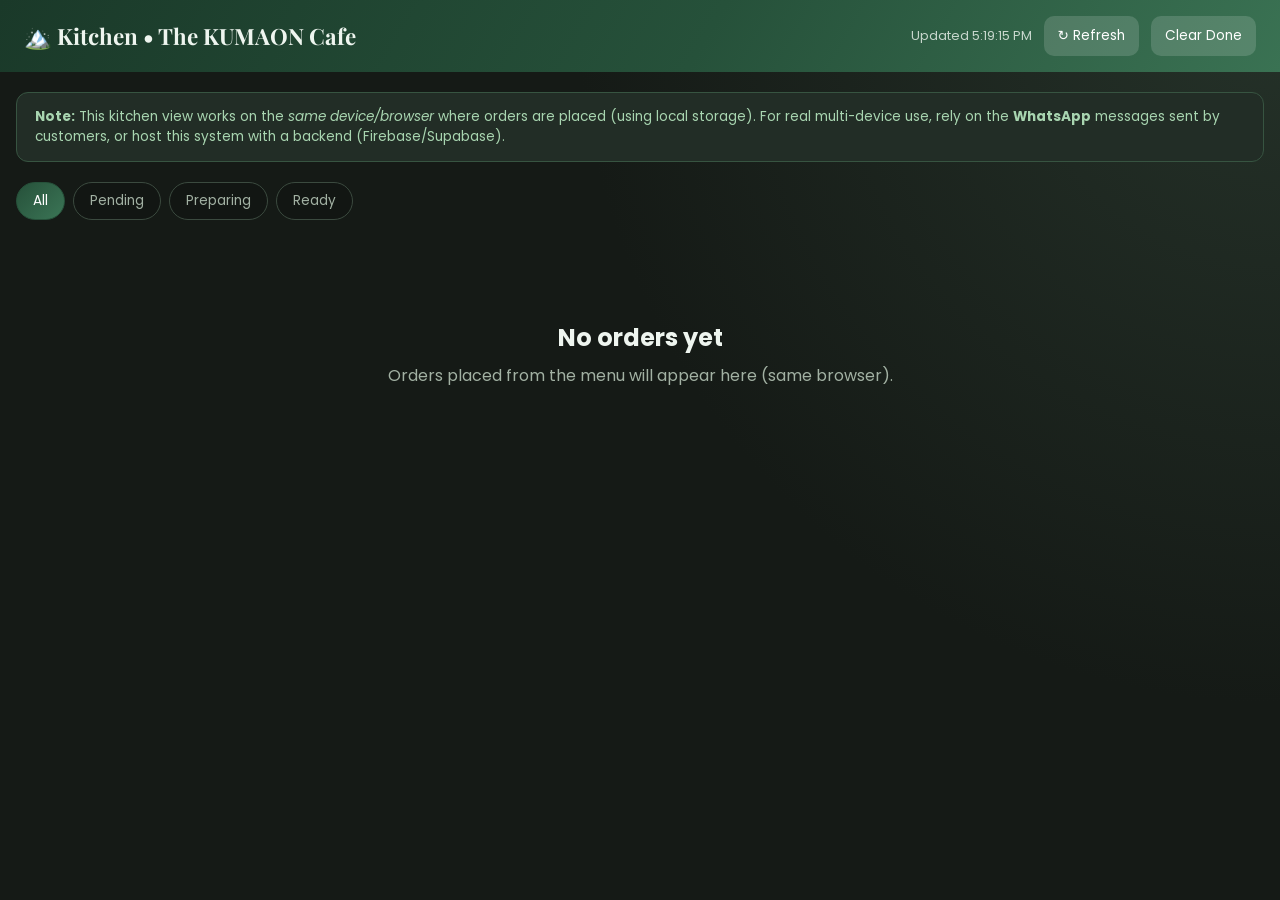
<file: kitchen.html>
<!DOCTYPE html>
<html lang="en">
<head>
  <meta charset="UTF-8" />
  <meta name="viewport" content="width=device-width, initial-scale=1.0" />
  <title>Kitchen Display | The KUMAON Cafe</title>
  <link href="https://fonts.googleapis.com/css2?family=Playfair+Display:wght@600;700&family=Poppins:wght@400;500;600;700&display=swap" rel="stylesheet" />
  <style>
    :root {
      --primary: #26513a;
      --accent: #d4742f;
      --bg: #151a16;
      --card: #1f2721;
      --text: #eef5ef;
      --muted: #a2b1a3;
      --pending: #f1b81c;
      --preparing: #5396ff;
      --ready: #2fd06d;
      --line: #2f3c33;
    }
    * { margin: 0; padding: 0; box-sizing: border-box; }
    body {
      font-family: 'Poppins', system-ui, sans-serif;
      background: radial-gradient(circle at top right, #253229 0%, transparent 45%), var(--bg);
      color: var(--text);
      min-height: 100vh;
      overflow-x: hidden;
    }
    header {
      background: linear-gradient(120deg, #1a3929 0%, var(--primary) 55%, #3a7253 100%);
      padding: 16px 24px;
      display: flex;
      align-items: center;
      justify-content: space-between;
      gap: 12px;
      flex-wrap: wrap;
      position: sticky;
      top: 0;
      z-index: 10;
    }
    header h1 {
      font-family: 'Playfair Display', serif;
      font-size: 1.4rem;
    }
    .header-actions {
      display: flex;
      gap: 12px;
      align-items: center;
      flex-wrap: wrap;
    }
    .refresh-btn, .clear-btn {
      background: rgba(255,255,255,0.15);
      border: none;
      color: white;
      padding: 8px 14px;
      min-height: 40px;
      border-radius: 10px;
      cursor: pointer;
      font-family: inherit;
      font-size: 0.85rem;
      transition: background 0.2s ease, transform 0.2s ease;
    }
    .refresh-btn:hover, .clear-btn:hover { background: rgba(255,255,255,0.25); transform: translateY(-1px); }
    .status {
      font-size: 0.8rem;
      opacity: 0.8;
    }
    .container {
      max-width: 1200px;
      margin: 0 auto;
      padding: 20px 16px;
    }
    .empty {
      text-align: center;
      padding: 80px 20px;
      color: var(--muted);
    }
    .empty h2 { margin-bottom: 8px; color: var(--text); }
    .orders-grid {
      display: grid;
      grid-template-columns: repeat(auto-fill, minmax(280px, 1fr));
      gap: 16px;
    }
    .order-card {
      background: var(--card);
      border-radius: 18px;
      padding: 18px;
      border-left: 5px solid var(--pending);
      animation: fadeIn 0.3s ease;
      border: 1px solid var(--line);
      box-shadow: 0 12px 28px rgba(0, 0, 0, 0.18);
      transition: transform 0.2s ease, box-shadow 0.2s ease;
    }
    .order-card:hover { transform: translateY(-2px); box-shadow: 0 16px 34px rgba(0, 0, 0, 0.24); }
    .order-card.preparing { border-left-color: var(--preparing); }
    .order-card.ready { border-left-color: var(--ready); }
    .order-card.completed { opacity: 0.5; }
    @keyframes fadeIn {
      from { opacity: 0; transform: translateY(10px); }
      to { opacity: 1; transform: translateY(0); }
    }
    .order-header {
      display: flex;
      justify-content: space-between;
      align-items: flex-start;
      margin-bottom: 12px;
    }
    .order-id {
      font-weight: 700;
      font-size: 1.1rem;
    }
    .order-meta {
      font-size: 0.8rem;
      color: var(--muted);
    }
    .table-badge {
      background: var(--accent);
      color: white;
      font-weight: 700;
      padding: 4px 12px;
      border-radius: 8px;
      font-size: 0.95rem;
    }
    .items-list {
      margin: 12px 0;
      font-size: 0.95rem;
    }
    .items-list li {
      list-style: none;
      padding: 4px 0;
      display: flex;
      justify-content: space-between;
    }
    .items-list .qty {
      font-weight: 600;
      color: var(--accent);
      margin-right: 8px;
    }
    .notes {
      background: #2a342d;
      padding: 8px 12px;
      border-radius: 8px;
      font-size: 0.85rem;
      margin: 10px 0;
      color: #ffd54f;
    }
    .order-total {
      font-weight: 700;
      font-size: 1.15rem;
      margin: 12px 0;
      color: #4ade80;
    }
    .order-actions {
      display: flex;
      gap: 8px;
      flex-wrap: wrap;
    }
    .action-btn {
      flex: 1;
      min-width: 90px;
      padding: 10px;
      border: none;
      border-radius: 11px;
      font-weight: 600;
      font-size: 0.85rem;
      cursor: pointer;
      font-family: inherit;
      transition: opacity 0.2s, transform 0.2s;
    }
    .action-btn:hover { opacity: 0.9; transform: translateY(-1px); }
    .btn-prepare { background: var(--preparing); color: white; }
    .btn-ready { background: var(--ready); color: white; }
    .btn-done { background: #555; color: white; }
    .btn-delete { background: #7f1d1d; color: white; }
    .filters {
      display: flex;
      gap: 8px;
      margin-bottom: 20px;
      flex-wrap: wrap;
    }
    .filter-btn {
      padding: 8px 16px;
      border-radius: 20px;
      border: 1px solid #3b4a3f;
      background: rgba(0,0,0,0.15);
      color: var(--muted);
      cursor: pointer;
      font-family: inherit;
      font-size: 0.85rem;
    }
    .filter-btn.active {
      background: linear-gradient(135deg, var(--primary) 0%, #3b7556 100%);
      color: white;
      border-color: var(--primary);
    }
    .note-banner {
      background: #222d26;
      border: 1px solid #375441;
      border-radius: 12px;
      padding: 14px 18px;
      margin-bottom: 20px;
      font-size: 0.85rem;
      color: #a8d5b0;
    }
    @media (max-width: 480px) {
      header {
        padding: 12px 14px;
      }
      header h1 {
        font-size: 1.1rem;
      }
      .header-actions {
        width: 100%;
        justify-content: space-between;
      }
      .status {
        width: 100%;
      }
      .container {
        padding: 16px 12px;
      }
      .orders-grid {
        grid-template-columns: 1fr;
      }
      .order-card {
        padding: 14px;
      }
    }
    @media (min-width: 1024px) {
      .container {
        max-width: 1320px;
      }
    }
  </style>
</head>
<body>
  <header>
    <h1>🏔️ Kitchen • The KUMAON Cafe</h1>
    <div class="header-actions">
      <span class="status" id="lastUpdate">Live</span>
      <button class="refresh-btn" onclick="loadOrders()">↻ Refresh</button>
      <button class="clear-btn" onclick="clearCompleted()">Clear Done</button>
    </div>
  </header>

  <div class="container">
    <div class="note-banner">
      <strong>Note:</strong> This kitchen view works on the <em>same device/browser</em> where orders are placed (using local storage). 
      For real multi-device use, rely on the <strong>WhatsApp</strong> messages sent by customers, or host this system with a backend (Firebase/Supabase).
    </div>

    <div class="filters">
      <button class="filter-btn active" data-filter="all">All</button>
      <button class="filter-btn" data-filter="pending">Pending</button>
      <button class="filter-btn" data-filter="preparing">Preparing</button>
      <button class="filter-btn" data-filter="ready">Ready</button>
    </div>

    <div id="ordersContainer" class="orders-grid">
      <!-- Orders injected here -->
    </div>
  </div>

  <script>
    let currentFilter = "all";
    let orders = [];

    document.querySelectorAll(".filter-btn").forEach(btn => {
      btn.addEventListener("click", () => {
        document.querySelectorAll(".filter-btn").forEach(b => b.classList.remove("active"));
        btn.classList.add("active");
        currentFilter = btn.dataset.filter;
        renderOrders();
      });
    });

    function loadOrders() {
      try {
        orders = JSON.parse(localStorage.getItem("kumaun_orders") || "[]");
      } catch (e) {
        orders = [];
      }
      renderOrders();
      document.getElementById("lastUpdate").textContent = "Updated " + new Date().toLocaleTimeString();
    }

    function renderOrders() {
      const container = document.getElementById("ordersContainer");
      let filtered = orders;
      if (currentFilter !== "all") {
        filtered = orders.filter(o => o.status === currentFilter);
      }

      if (filtered.length === 0) {
        container.innerHTML = `
          <div class="empty" style="grid-column:1/-1">
            <h2>No orders yet</h2>
            <p>Orders placed from the menu will appear here (same browser).</p>
          </div>`;
        return;
      }

      container.innerHTML = filtered.map(order => {
        const itemsHtml = order.items.map(i =>
          `<li><span><span class="qty">${i.qty}×</span>${i.name}</span><span>₹${i.subtotal}</span></li>`
        ).join("");

        return `
          <div class="order-card ${order.status}">
            <div class="order-header">
              <div>
                <div class="order-id">${order.id}</div>
                <div class="order-meta">${order.time} • ${order.name}</div>
              </div>
              <div class="table-badge">T-${order.table}</div>
            </div>
            <ul class="items-list">${itemsHtml}</ul>
            ${order.notes ? `<div class="notes">📝 ${order.notes}</div>` : ""}
            <div class="order-total">Total: ₹${order.total}</div>
            <div class="order-actions">
              ${order.status === "pending" ? `<button class="action-btn btn-prepare" onclick="updateStatus('${order.id}','preparing')">Start Preparing</button>` : ""}
              ${order.status === "preparing" ? `<button class="action-btn btn-ready" onclick="updateStatus('${order.id}','ready')">Mark Ready</button>` : ""}
              ${order.status === "ready" ? `<button class="action-btn btn-done" onclick="updateStatus('${order.id}','completed')">Served ✓</button>` : ""}
              <button class="action-btn btn-delete" onclick="deleteOrder('${order.id}')">✕</button>
            </div>
          </div>
        `;
      }).join("");
    }

    function updateStatus(id, status) {
      orders = orders.map(o => o.id === id ? { ...o, status } : o);
      localStorage.setItem("kumaun_orders", JSON.stringify(orders));
      renderOrders();
    }

    function deleteOrder(id) {
      if (!confirm("Remove this order?")) return;
      orders = orders.filter(o => o.id !== id);
      localStorage.setItem("kumaun_orders", JSON.stringify(orders));
      renderOrders();
    }

    function clearCompleted() {
      orders = orders.filter(o => o.status !== "completed");
      localStorage.setItem("kumaun_orders", JSON.stringify(orders));
      renderOrders();
    }

    // Auto refresh every 5 seconds
    loadOrders();
    setInterval(loadOrders, 5000);
  </script>
</body>
</html>
</file>
